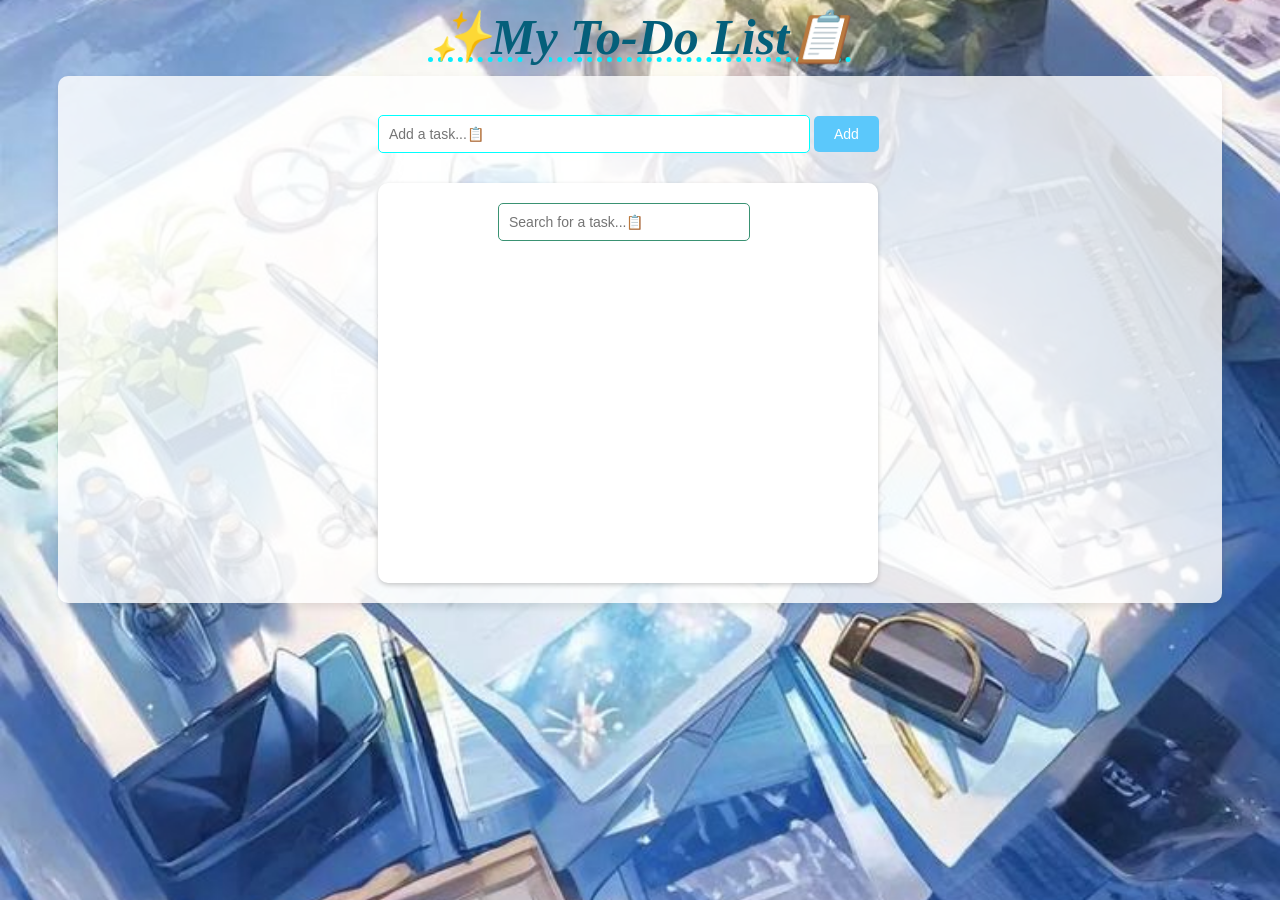
<file: index.html>
<!DOCTYPE html>
<html lang="en">
<head>
    <meta charset="UTF-8">
    <meta name="viewport" content="width=device-width, initial-scale=1.0">
    <title>To-Do List</title>
   <link rel="stylesheet" href="todo.css">
 <script src="Todo.js" defer></script>
</head>

<body>
    
     <div class="todo-header">
            <p class = "header-text">✨My To-Do List📋</p>
     </div>
    
	    <div class="todo-container">
	    <form id="add-book">
	    	<input class="add-input" type="text" placeholder="Add a task...📋" />
	    	<button  class="add-button" type="submit">Add</button>
	    </form>


        <div id="inner-list">
            <form id="seaech-book">
	    	<input class="search-input" type="text" placeholder="Search for a task...📋" />
	    	
	    </form>
            <ul class="task">
               
            </ul>
    </div>

</body>
</html>
</file>
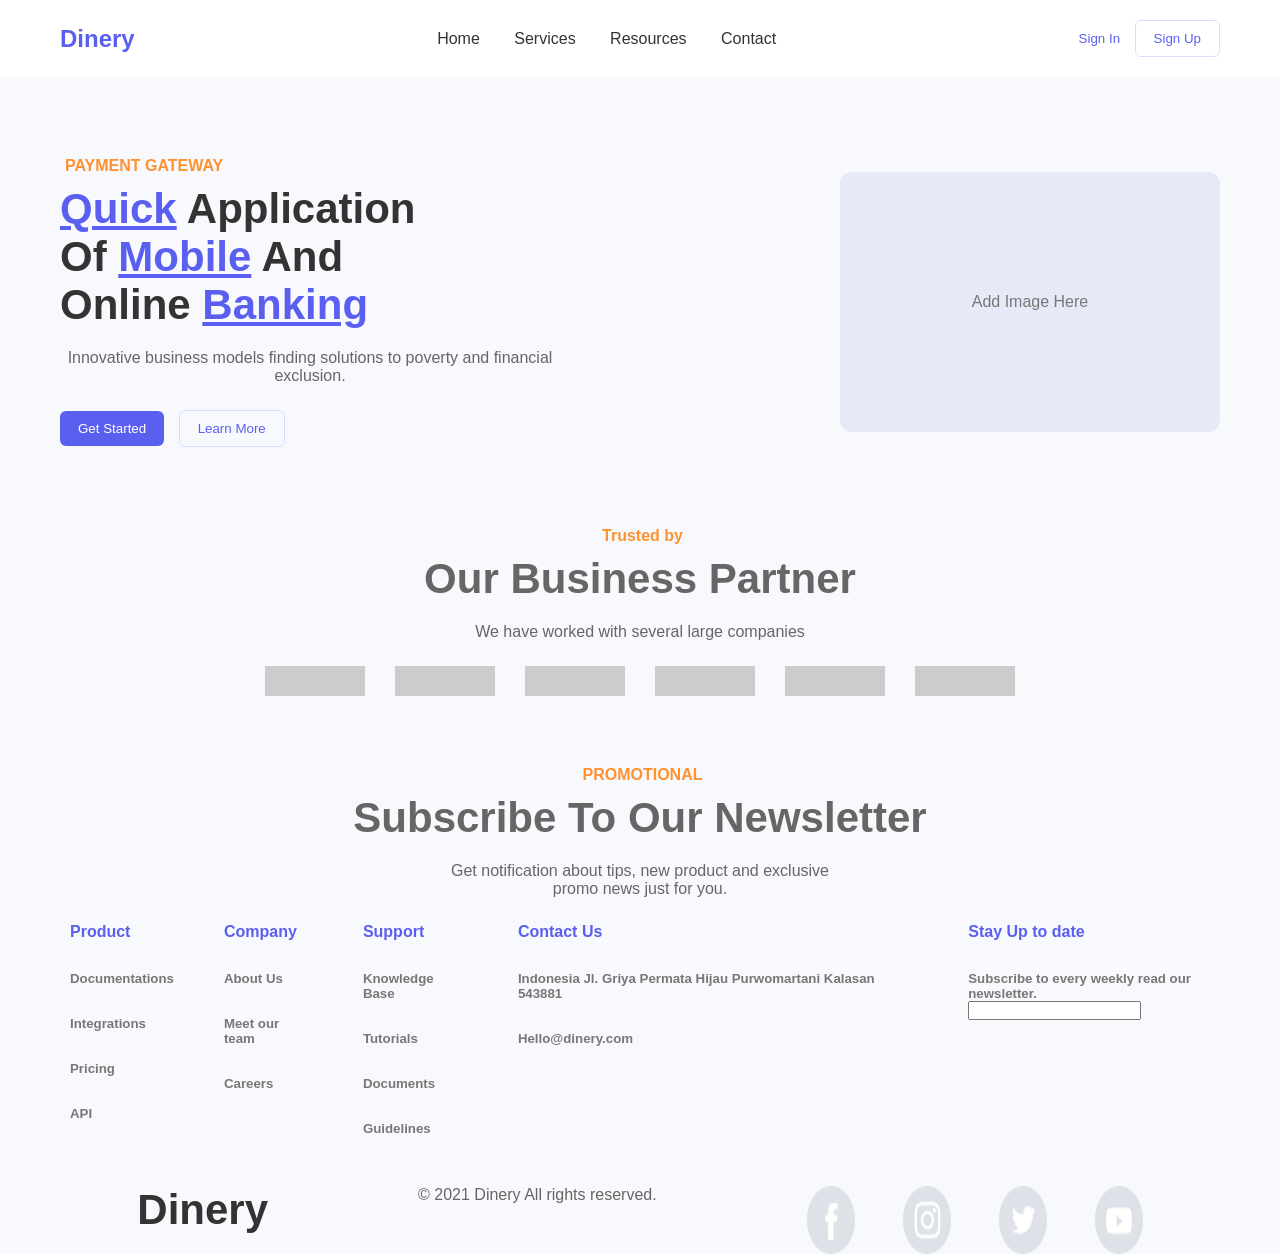
<file: finance.html>
<!DOCTYPE html>
<html lang="en">
<head>
    <meta charset="UTF-8">
    <meta name="viewport" content="width=device-width, initial-scale=1.0">
    <title>Finance Landing Page</title>
    <link rel="stylesheet" href="financeStyle.css">
</head>
<body>
    <header class="header">
        <h2 class="logo">Dinery</h2>

        <nav>
            <a href="#">Home</a>
            <a href="#">Services</a>
            <a href="#">Resources</a>
            <a href="#">Contact</a>
        </nav>

        <div>
            <button style=" color: #5b5fef; background: transparent; border: none; margin-right: 10px;">Sign In</button>
            <button class="btn-signup">Sign Up</button>
        </div>
    </header>



    <section class="first-section">
        <div class="first-section-text">
            <h4 class="sologan">PAYMENT GATEWAY</h4>
            <h1><span>Quick</span> Application <br> Of <span>Mobile</span> And <br> Online <span>Banking</span></h1>
            <p>
                Innovative business models finding solutions to poverty
                and financial exclusion.
            </p>

            <div class="first-section-buttons">
                <button class="btn-signin">Get Started</button>
                <button class="btn-signup">Learn More</button>
            </div>
        </div>

        <div class="first-section-image">
            <div class="image">Add Image Here</div>
        </div>
    </section>

<!-- second part -->
    <section>
        
        <div class="first-section-text-part2">
            <h3 class="sologan">Trusted by</h3>
            <h1>Our Business Partner</h1>
                <p>We have worked with several large companies</p>
        </div>
        <div class="blank-box">
            <div></div>
            <div></div>
            <div></div>
            <div></div>
            <div></div>
            <div></div>
        </div>
    </section>

    <!-- last section -->

    <section class="last">
        <div class="first-section-text-part2">
                <h3 class="sologan">PROMOTIONAL</h3>
                <h1>Subscribe To Our Newsletter</h1>
                <p>Get notification about tips, new product and exclusive <br>promo news just for you.</p>

               
        </div>
        <div class="link-div">
            <div>
                    <h4>Product</h4>
                    <h5>Documentations</h5>
                    <h5>Integrations</h5>
                    <h5>Pricing</h5>
                    <h5>API</h5>
            </div>
            <div>
               <h4>Company</h4>
                    <h5>About Us</h5>
                    <h5>Meet our team</h5>
                    <h5>Careers</h5>
                    
            </div>
            <div>
                <h4>Support</h4>
                    <h5>Knowledge Base</h5>
                    <h5>Tutorials</h5>
                    <h5>Documents</h5>
                    <h5>Guidelines</h5>
            </div>
            <div>
                    <h4>Contact Us</h4>
                    <h5>Indonesia Jl. Griya Permata Hijau Purwomartani Kalasan 543881</h5>
                    <h5>Hello@dinery.com</h5>
                   

            </div>
            <div>
                 <h4>Stay Up to date</h4>
                    <h5>Subscribe to every weekly read  our newsletter.</h5>
                   <input type="text" name="" id="">
            </div>
            
                
        </div>
        <div class="link-div2">
                    <h3>Dinery</h3>
                    <p>© 2021 Dinery All rights reserved.</p>
                    <img src="/todopic/image.png" alt="">
                </div>
    </section>

</body>
</html>
</file>
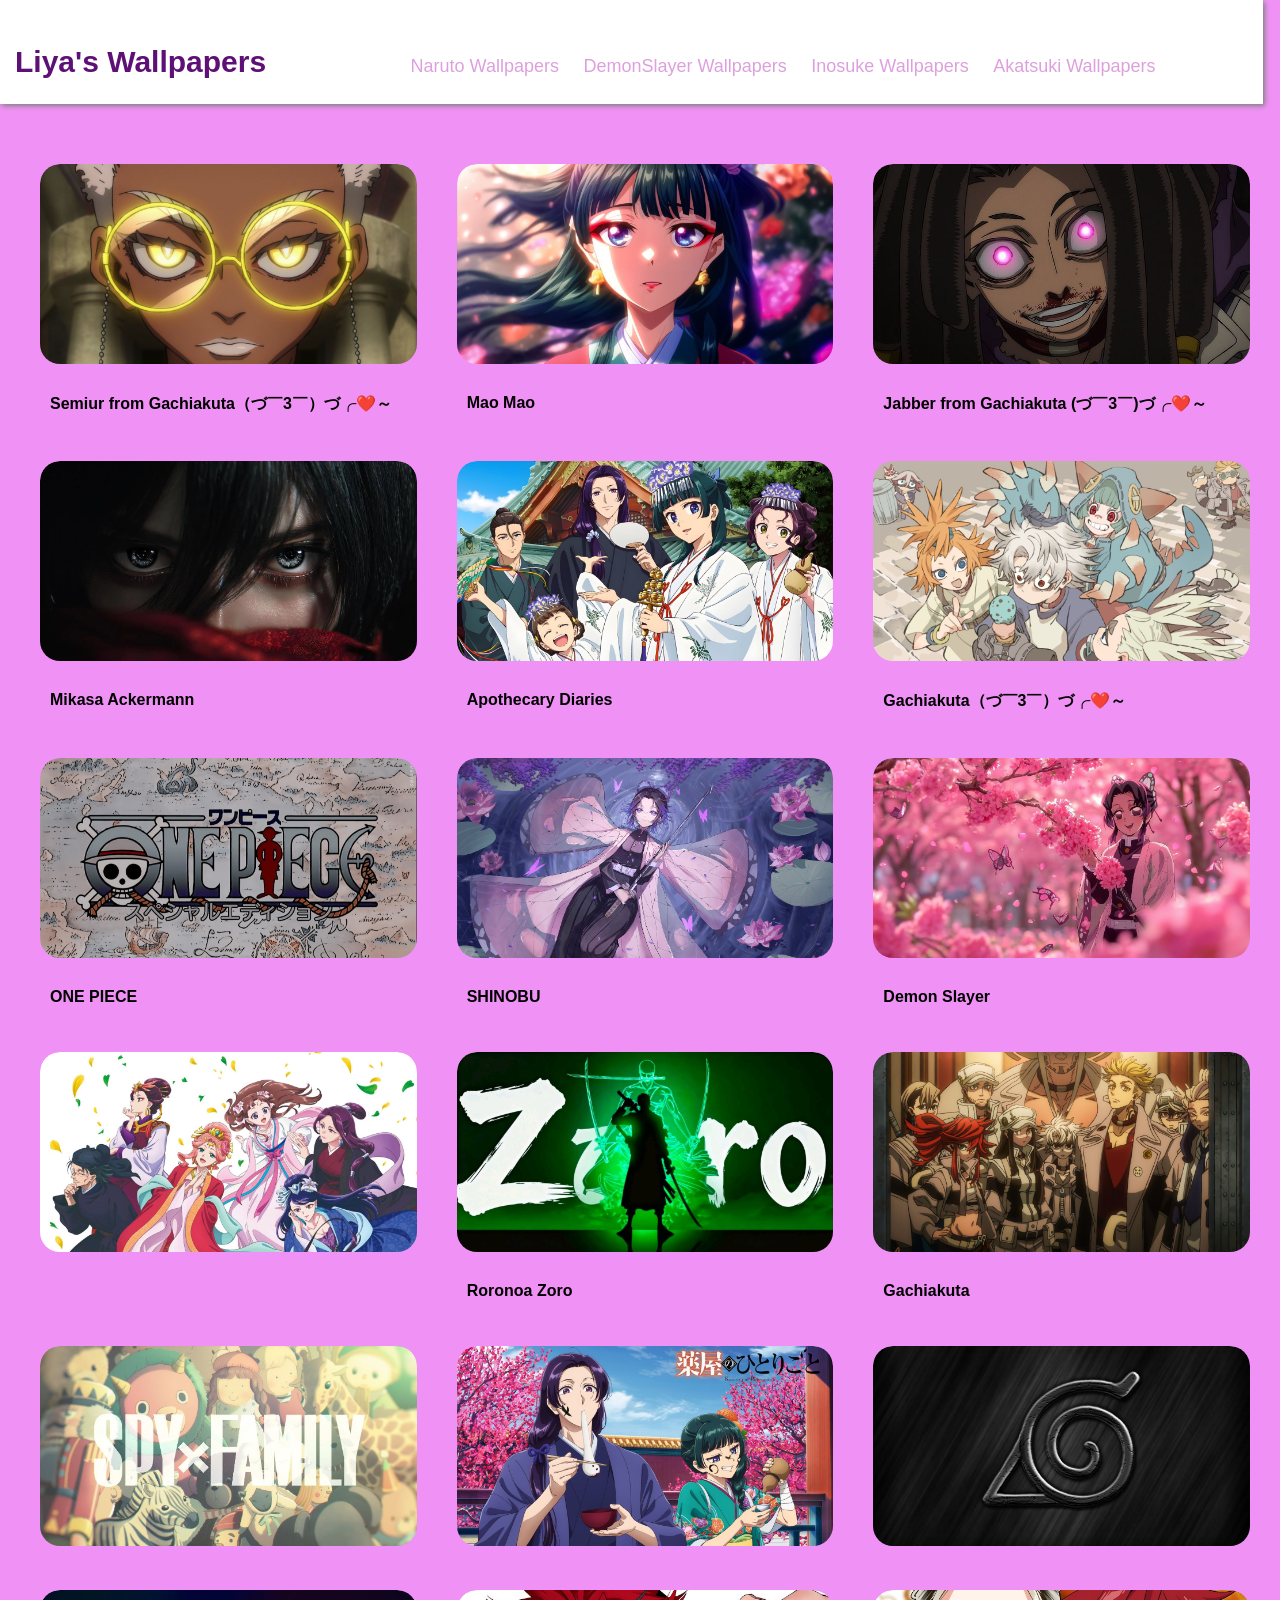
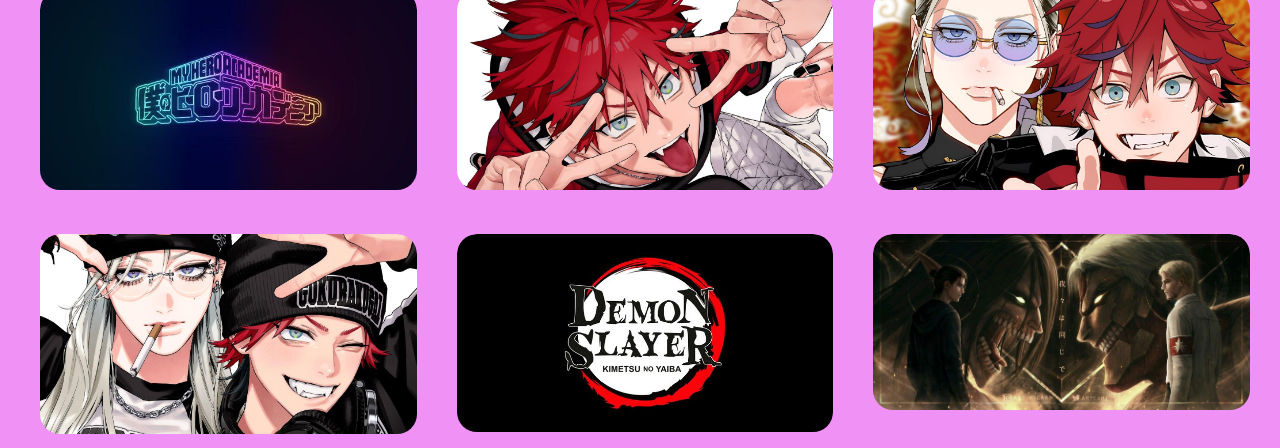
<file: Home.html>
<!DOCTYPE html>
<html>
    <link rel="stylesheet" href="wallpaperstyle.css">
    <head>
     <title>My Wallpapers</title>   
    </head>
    <body>
        <header class="wallpaper-menu">
        <p class = "wallpaper-title">Liya's Wallpapers</p>
                <a href="#">Naruto Wallpapers</a>
                <a href="#">DemonSlayer Wallpapers</a>
                <a href="#">Inosuke Wallpapers</a>
                <a href="#">Akatsuki Wallpapers</a>
        </header>
        <!-- <h1>Welcome to My Wallpaper Collection</h1>
        <p>Explore a variety of beautiful wallpapers for your desktop and mobile devices.</p> -->
        <div class = "wallpaper-gallery">
            <div>
            <div class = "wallpaper-item">
                <img src="/pictures/semiur.jpg" alt="Semiur Wallpaper">
                 <a href="/pictures/semiur.jpg" download class="download-btn">Download</a>
            </div>
                <p>Semiur from Gachiakuta（づ￣3￣）づ╭❤️～</p>
                </div>



                <div>
            <div class = "wallpaper-item">
                <img src="/pictures/download (3).jpg" alt="">
                <a href="/pictures/download (3).jpg" download class="download-btn">Download</a>
            </div>
            <p>Mao Mao</p>
            </div>

            <div>
            <div class = "wallpaper-item"> 
                <img src="/pictures/jabber.jpg" alt="Jabber wallpaper">
                <a href="/pictures/jabber.jpg" download class="download-btn">Download</a>
            </div>
                <p>Jabber from Gachiakuta (づ￣3￣)づ╭❤️～</p>
                </div>


                <div>
            <div class = "wallpaper-item">
                <img src="/pictures/Anime wallpaper.jpg" alt="">
                <a href="/pictures/Anime wallpaper.jpg" download class="download-btn">Download</a>
            </div>
            <p>Mikasa Ackermann</p>
                </div>


                    <div>
            <div class = "wallpaper-item">
                <img src="/pictures/The Apothecary Diaries _ Kusuriyano Hitorigoto.jpg" alt="">
                <a href="/pictures/The Apothecary Diaries _ Kusuriyano Hitorigoto.jpg" download class="download-btn">Download</a>
            </div>
            <p>Apothecary Diaries</p>
                </div>


                    <div>
            <div class = "wallpaper-item">
                <img src="/pictures/Gachiakuta.jpg" alt="">
                <a href="/pictures/Gachiakuta.jpg" download class="download-btn">Download</a>
            </div>
            <p>Gachiakuta（づ￣3￣）づ╭❤️～</p>
                </div>


                <div>
            <div class = "wallpaper-item">
                <img src="/pictures/𝐎𝐍𝐄 𝐏𝐈𝐄𝐂𝐄 𝐖𝐀𝐋𝐋𝐏𝐀𝐏𝐄𝐑.jpg" alt="">
                <a href="/pictures/𝐎𝐍𝐄 𝐏𝐈𝐄𝐂𝐄 𝐖𝐀𝐋𝐋𝐏𝐀𝐏𝐄𝐑.jpg" download class="download-btn">Download</a>
            </div>
            <p>ONE PIECE</p>
            </div>



                <div>
            <div class = "wallpaper-item">
                <img src="/pictures/shinobu.jpg" alt="">
                <a href="/pictures/shinobu.jpg" download class="download-btn">Download</a>
            </div>
            <p>SHINOBU</p>
            </div>


                <div>
            <div class = "wallpaper-item"> 
                <img src="/pictures/download (2).jpg" alt="">
                <a href="/pictures/download (2).jpg" download class="download-btn">Download</a>
            </div>
            <p>Demon Slayer</p>
            </div>



                <div>
            <div class = "wallpaper-item">
                <img src="/pictures/Name_ The Apothecary Diaries (1).jpg" alt="">
                <a href="/pictures/Name_ The Apothecary Diaries (1).jpg" download class="download-btn">Download</a>
            </div>
            </div>


            <div>
            <div class = "wallpaper-item">
                <img src="/pictures/Roronoa Zoro.jpg" alt="">
                <a href="/pictures/Roronoa Zoro.jpg" download class="download-btn">Download</a>
            </div>
            <p>Roronoa Zoro</p>
            </div>


                <div>
            <div class = "wallpaper-item">
                <img src="/pictures/Gachiakuta - Anime Icon.jpg" alt="">
                <a href="/pictures/Gachiakuta - Anime Icon.jpg" download class="download-btn">Download</a>
            </div>
            <p>Gachiakuta</p>
            </div>


            <div>   
            <div class = "wallpaper-item">
                <img src="/pictures/SPY X FAMILY PART 2.jpg" alt="">
                <a href="/pictures/SPY X FAMILY PART 2.jpg" download class="download-btn">Download</a>
            </div>
            </div>


            <div>
            <div class = "wallpaper-item">
                <img src="/pictures/Name_ The Apothecary Diaries.jpg" alt="">
                <a href="/pictures/Name_ The Apothecary Diaries.jpg" download class="download-btn">Download</a>
            </div>
            </div>


            <div>
            <div class = "wallpaper-item">
                <img src="/pictures/naruto.jpg" alt="">
                <a href="/pictures/naruto.jpg" download class="download-btn">Download</a>
            </div>
            </div>



            <div>
            <div class = "wallpaper-item">
                <img src="/pictures/Mha❤️👌😭.jpg" alt="">
                <a href="/pictures/Mha❤️👌😭.jpg" download class="download-btn">Download</a>
            </div>
            </div>




            <div>
            <div class = "wallpaper-item">
                <img src="/pictures/alma.jpg" alt="">
                <a href="/pictures/alma.jpg" download class="download-btn">Download</a>
            </div>
            </div>



            <div>
            <div class = "wallpaper-item">
                <img src="/pictures/Alma and Tao (1).jpg" alt="">
                <a href="/pictures/Alma and Tao (1).jpg" download class="download-btn">Download</a>
            </div>
            </div>



            <div>
            <div class = "wallpaper-item">
                <img src="/pictures/Alma and Tao.jpg" alt="">  
                <a href="/pictures/Alma and Tao.jpg" download class="download-btn">Download</a>
            </div>
            </div>



            <div>
            <div class = "wallpaper-item">
                <img src="/pictures/demon logon Sticker.jpg" alt="">  
                <a href="/pictures/demon logon Sticker.jpg" download class="download-btn">Download</a>   
            </div>
            </div>



            <div>
            <div class = "wallpaper-item">
                <img src="/pictures/download.jpg" alt="">   
                <a href="/pictures/download.jpg" download class="download-btn">Download</a>  
            </div>
            </div>
    </body>
</html>
</file>
<file: todo.css>
.todo-header{
    margin-top: 0px;
    text-decoration: underline dotted rgb(5, 238, 255) 5px;
    text-align: center;
}

body{
   background: url(/todopic/blue.jpg) no-repeat center center fixed;
    background-size: cover;
}



#add-book{
    margin-left: 50px;
    padding: 10px 20px;
    font-size: 16px;
    color: white;
    border: none;
    border-radius: 5px;
    cursor: pointer;
}
.todo-container{
    margin: 0 50px 50px 50px;
    padding: 20px;
    background-color: rgba(255, 255, 255, 0.8);
    border-radius: 10px;
    box-shadow: 0 4px 8px rgba(0, 0, 0, 0.1);
    height: auto;
    }


.add-button{
    margin-top: 10px;
    padding: 10px 20px;
    font-size: 14px;
    color: white;
    background-color: rgb(91, 200, 251);
    border: none;
    border-radius: 5px;
    cursor: pointer;
}



.add-input{
    padding: 10px;
    font-size: 14px;
    border: 1px solid #ccc;
    border-radius: 5px;
    border-color: aqua;
    width: 410px;
    margin-left: 230px;
}

.header-text{
    font-size: 50px;
    font-weight: bold;
    margin-bottom: 10px;
    font-style: italic;
    color: rgb(4, 95, 122);
    /* rgb(60, 210, 255) */
    margin-top: 0px;
}

#inner-list{
    margin-top: 20px;
    background-color: white;
    border-radius: 10px;
    width: 500px;
    height: 400px;
    box-shadow: 0 2px 5px rgba(0, 0, 0, 0.2);
    transition: background-color 0.3s;
    margin-left: 300px;
}

.add-input:hover{
    color: rgb(55, 0, 255);
    border-color: aqua;
}

.add-button:hover{
    transition: 2s;
    background-color: steelblue;
}

.task li{
    display: flex;
    justify-content: space-between;
    align-items: center;
    padding: 10px;
    margin-top: 10px;
    margin-left: 2px;
    margin-right: 30px;
    margin-bottom: 0px;
    border-bottom: 2px solid #eee;
    font-style: italic;
    color:cornflowerblue;
}

.delete-button{
    background-color: transparent;
    border: none;
    color: red;
    font-size: 18px;
}

.task li:hover{
    background-color: #f9f9f9;
}

.task span{
    font-size: 18px;
}

.checkbox{
    width: 20px;
    height: 20px;
    cursor: pointer;
    margin-right: 10px;
    align-content: last baseline;
}

.search-input{
    margin-top: 20px;
    padding: 10px;
    font-size: 14px;
    border: 1px solid #ccc;
    border-radius: 5px;
    border-color: rgb(58, 146, 115);
    width: 230px;
    margin-left: 120px;
}
</file>
<file: financeStyle.css>
* {
  margin: 0;
  padding: 0;
  box-sizing: border-box;
  font-family: Arial, sans-serif;
}

body {
  background: #f7f9fc;
  color: #333;
}


.header {
  display: flex;
  justify-content: space-between;
  align-items: center;
  padding: 20px 60px;
  background: #fff;
}

.header nav a {
  margin: 0 15px;
  text-decoration: none;
  color: #333;
}

.logo {
  color: #5b5fef;
}


.btn-signin {
  background: #5b5fef;
  color: #fff;
  border: none;
  padding: 10px 18px;
  border-radius: 6px;
  cursor: pointer;
}

.btn-signup {
  background: transparent;
  border: 1px solid rgb(219, 219, 255);
  color: #5b5fef;
  padding: 10px 18px;
  border-radius: 6px;
  cursor: pointer;
}


.first-section {
  display: flex;
  justify-content: space-between;
  align-items: center;
  padding: 80px 60px;
}

.first-section-text {
  max-width: 500px;
}

.sologan{
   
    font-family:Arial, Helvetica, sans-serif;
    font-size: 16px;
    font-weight: bold;
    margin-left: 5px;
    color: rgb(255, 145, 48);
    margin-bottom: 10px;
}

.first-section span{
    color: #5b5fef;
    text-decoration: underline;
}
.first-section-text h1 {
  font-size: 42px;
  margin-bottom: 20px;
}

.first-section-text p {
  margin-bottom: 25px;
  color: #666;
}

.first-section-buttons button {
  margin-right: 10px;
}

.first-section-image .image {
  width: 380px;
  height: 260px;
  background: #e6e9f8;
  display: flex;
  align-items: center;
  justify-content: center;
  color: #777;
  border-radius: 12px;
}

/* second part */
.first-section-text-part2 h1 ,h3{
  font-size: 42px;
  margin-bottom: 20px;
  text-align: center;
}

.first-section-text-part2 , p{
  margin-bottom: 25px;
  color: #666;
  text-align: center;
}
.blank-box{
    display: flex;
    flex: content;
    gap: 30px;
    margin-left: 20px;
    margin-right: 20px;
    justify-content: center;
}

.blank-box div{
    padding-right: 50px;
    padding-left: 50px;
    padding-top: 7px;
    padding-bottom: 7px;
    background-color: #cccccc;
    height: 30px;
    width: 30px;
}

.last{
   margin-top: 70px; 
}

.link-div{
    display: flex;
    flex: content;
    gap: 50px;
    margin-left: 70px;
    margin-right: 20px;
    align-content: center;
}

.link-div h4{
    color:#5b5fef;
   
}

.link-div h5{
    color: #777;
    margin-top: 30px;
}

.link-div2{
    display: flex;
    flex: content;
    gap: 150px; 
    justify-content: center;
    margin-top: 50px;
}
</file>
<file: wallpaperstyle.css>
.wallpaper-menu {
    padding-top: 40px;
    padding: 15px;
    width: 1233px;
    font-family: Arial, sans-serif;
    box-shadow: 2px 2px 5px grey;
    scroll-behavior: smooth;
    background-color: white;
    
}

.wallpaper-title {
    font-size: 30px;
    font-weight: bold;
    margin-bottom: 10px;
    font-family: 'Lucida Sans', 'Lucida Sans Regular', 'Lucida Grande', 'Lucida Sans Unicode', Geneva, Verdana, sans-serif;
    display: inline-block;
    margin-right: 120px;
    color: rgb(94, 16, 118);
   
}


a{
    display: inline-block;
    text-decoration: none;
    margin-left: 20px;
    color: plum;
    font-size: 18px;
}

a:hover{

    color: purple;
}

.wallpaper-title:hover{
    color: rgb(81, 255, 229);
   
}
.wallpaper-gallery{
    display: grid;
    grid-template-columns: 1fr 1fr 1fr;
    gap: 20px;
    margin-top: 50px;
    margin-right: 20px;
    margin-left: 30px;
}



img{
    width:370px;
    height: 200px;
    border-radius: 20px;
}



img:active{
    transform: scale(0.95);
}

body{
    margin: 0;
    padding: 0;
    background-color: rgb(240, 145, 245);
}

.wallpaper-item {
    position: relative;
    display: inline-block;
    overflow: hidden;
    border-radius: 20px;
    margin: 10px;
    height: 200px;
}

.wallpaper-item img {
     display: block;
    width: 100%;
    height: auto;
    transition: transform 0.3s, box-shadow 0.3s;
    cursor: pointer; 
     
}


.wallpaper-item:hover{
    transform: scale(1.05);
    box-shadow: 2px 2px 10px grey;
    transform: scale(1.05);
    transition: transform 0.3s;
    box-shadow: 2px 2px 10px grey;
    cursor: pointer;
}

.download-btn {
    position: absolute;
    top: 15px;
    right: 15px;
    background-color: #e60023; 
    color: white;
    padding: 10px 15px;
    border-radius: 20px;
    text-decoration: none;
    font-weight: bold;
    font-size: 14px;
    opacity: 0; 
    transition: opacity 0.3s ease;
    z-index: 10;
}

.wallpaper-item:hover .download-btn {
    opacity: 1;
}

.download-btn:hover {
    background-color: #b3001a;
    color: white;
    padding: 10px 15px 10px 15px;
}
.download-btn:active {
    transform: scale(0.95);
}

.wallpaper-gallery p{
    display: inline-block;
    font-family: 'Avenir', 'Helvetica Neue', Helvetica, Arial, sans-serif;
    margin-left: 20px;
    font-weight: bold;
}
</file>
